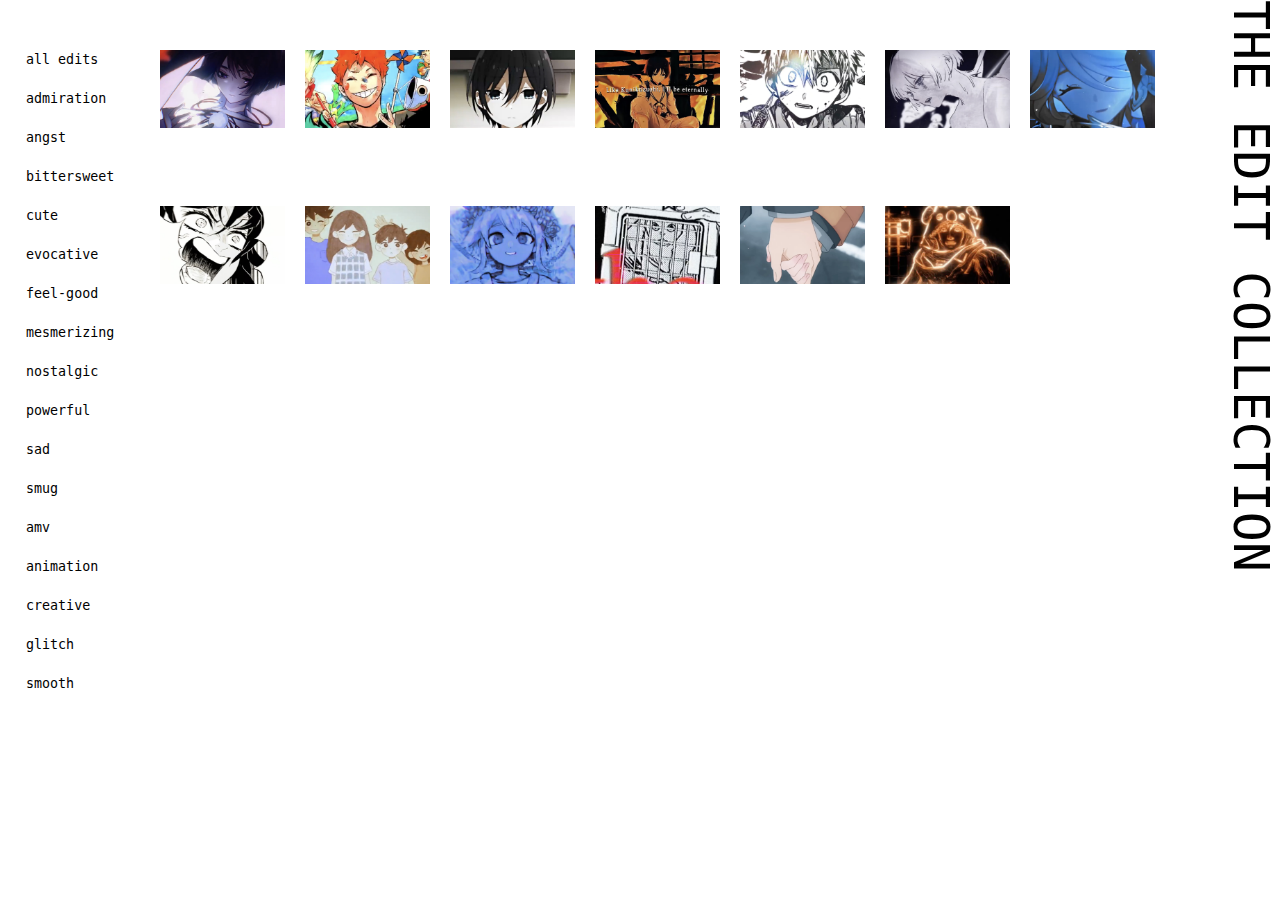
<file: index.html>
<!DOCTYPE html>
<html lang="en">
<head>
    <meta charset="UTF-8">
    <meta name="viewport" content="width=device-width, initial-scale=1.0">
    <link rel="stylesheet" href="styles.css">
    <title>The Edit Collection</title>
</head>
<body>

    <!-- title: THE EDIT COLLECTION -->
    <h2>THE EDIT COLLECTION</h2>

    <!-- I used this video to help me with the filter system: -->
    <!-- https://youtu.be/HRpjAGT7X4Y?si=t18P6yiUwCPoMkNd -->

    <div id="buttons">
        <button class="btn" onclick="filterObjects('all')">all edits</button>
        <button class="btn" onclick="filterObjects('admiration')">admiration</button>
        <button class="btn" onclick="filterObjects('angst')">angst</button>
        <button class="btn" onclick="filterObjects('bittersweet')">bittersweet</button>
        <button class="btn" onclick="filterObjects('cute')">cute</button>
        <button class="btn" onclick="filterObjects('evocative')">evocative</button>
        <button class="btn" onclick="filterObjects('feel-good')">feel-good</button>
        <button class="btn" onclick="filterObjects('mesmerizing')">mesmerizing</button>
        <button class="btn" onclick="filterObjects('nostalgic')">nostalgic</button>
        <button class="btn" onclick="filterObjects('powerful')">powerful</button>
        <button class="btn" onclick="filterObjects('sad')">sad</button>
        <button class="btn" onclick="filterObjects('smug')">smug</button>
        <button class="btn" onclick="filterObjects('amv')">amv</button>
        <button class="btn" onclick="filterObjects('animation')">animation</button>
        <button class="btn" onclick="filterObjects('creative')">creative</button>
        <button class="btn" onclick="filterObjects('glitch')">glitch</button>
        <button class="btn" onclick="filterObjects('smooth')">smooth</button>
    </div>

    <div class="objects">
        <div class="box bittersweet admiration"><a href="previewPages/72.html"><img src="thumbnails/72.jpg"></a></div>
        <div class="box admiration"><a href="previewPages/30.html"><img src="thumbnails/30.jpg"></a></div>
        <div class="box angst"><a href="previewPages/06.html"><img src="thumbnails/06.jpg"></a></div>
        <div class="box angst"><a href="previewPages/56.html"><img src="thumbnails/56.jpg"></div>
        <div class="box angst"><a href="previewPages/74.html"><img src="thumbnails/74.jpg"></div>
        <div class="box angst"><a href="previewPages/76.html"><img src="thumbnails/76.jpg"></div>
        <div class="box bittersweet"><a href="previewPages/10.html"><img src="thumbnails/10.jpg"></div>
        <div class="box bittersweet"><a href="previewPages/28.html"><img src="thumbnails/28.jpg"></div>
        <div class="box bittersweet"><a href="previewPages/49.html"><img src="thumbnails/49.jpg"></div>
        <div class="box bittersweet"><a href="previewPages/64.html"><img src="thumbnails/64.jpg"></div>
        <div class="box bittersweet"><a href="previewPages/66.html"><img src="thumbnails/66.jpg"></div>
        <div class="box cute"><a href="previewPages/03.html"><img src="thumbnails/03.jpg"></div>
            <div class="box cute"><a href="previewPages/09.html"><img src="thumbnails/09.jpg"></div>
    </div>
    
    <script src="scripts.js"></script>
</body>
</html>
</file>
<file: styles.css>
* {
    margin: 0;
    padding: 0;
    box-sizing: border-box;
}

h2 {
    color: black;
    font-family: monospace;
    font-size: 50px;
    font-weight: normal;
    position: absolute;
    top: 0;
    right: 0;
    writing-mode: vertical-lr;
    justify-content: space-between;
}

body {
    height: 60vh;
    background-color: rgb(255, 255, 255);
    display: flex;
    flex-direction: row;
    justify-content: left;
    align-items:left;
    font-family: monospace;
    margin: 40px 10px 10px 10px; 
}

.box {
    float: left;
    background-color: rgb(255, 255, 255);
    color: white;
    width: 125px;
    line-height: 125px;
    text-align: center;
    margin: 10px;
    display: none;
}

.show {
    display: block;
}

.btn {
    border: none;
    outline: none;
    margin-right: 20px;
    padding: 12px 16px;
    background-color: white;
    transition: color 0.3s ease;
    transition: background-color 0.3s ease;
    cursor: pointer;
    font-family: monospace;
    display: block;
}

.btn:hover {
    background-color: rgb(194, 194, 194);
}

img {
    width: 100%;
    height: auto;
    opacity: 1;
    transition: opacity 0.3s ease;
}

img:hover {
    opacity: 0.5;
}

@media (max-width:600px){
    .btn {
        border: none;
        outline: none;
        margin-right: 20px;
        padding: 6px 16px;
        background-color: white;
        transition: color 0.3s ease;
        transition: background-color 0.3s ease;
        cursor: pointer;
        font-family: monospace;
        display: block;
        font-size: 10px;
    }
}
</file>
